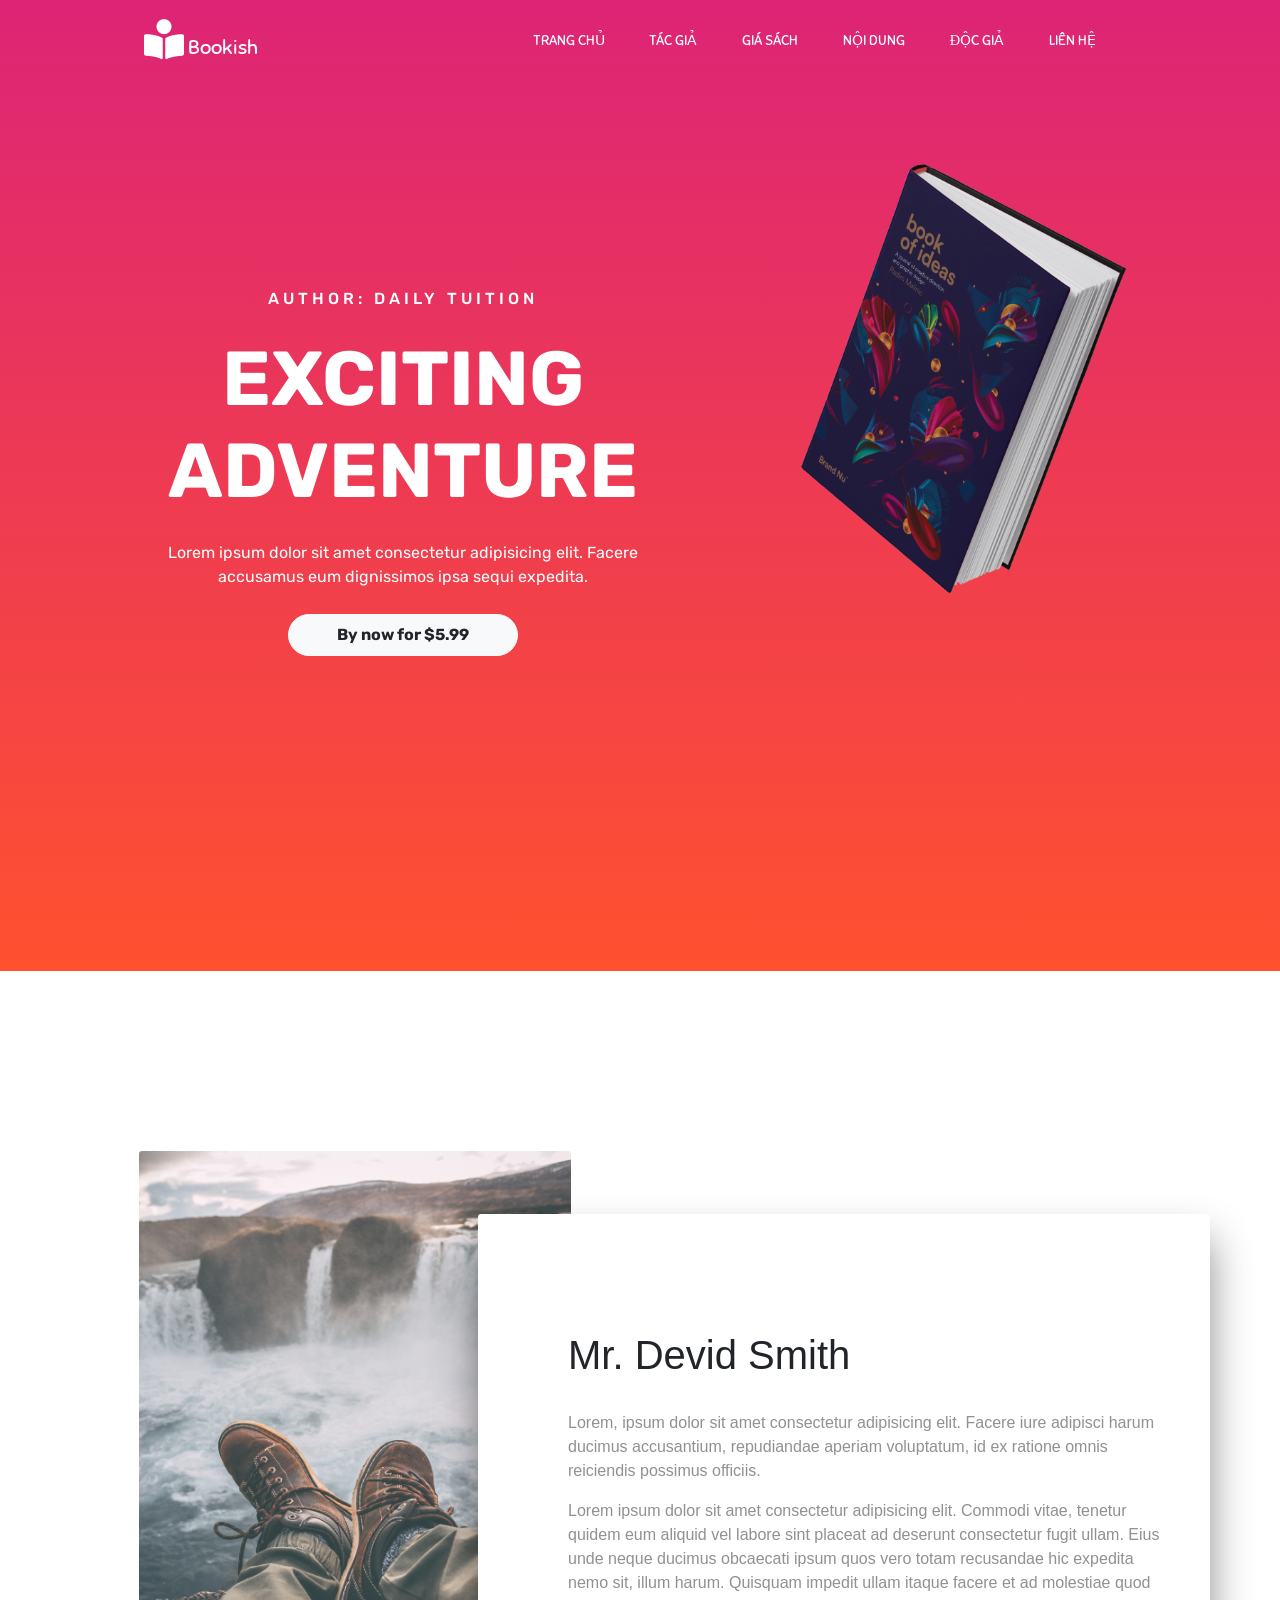
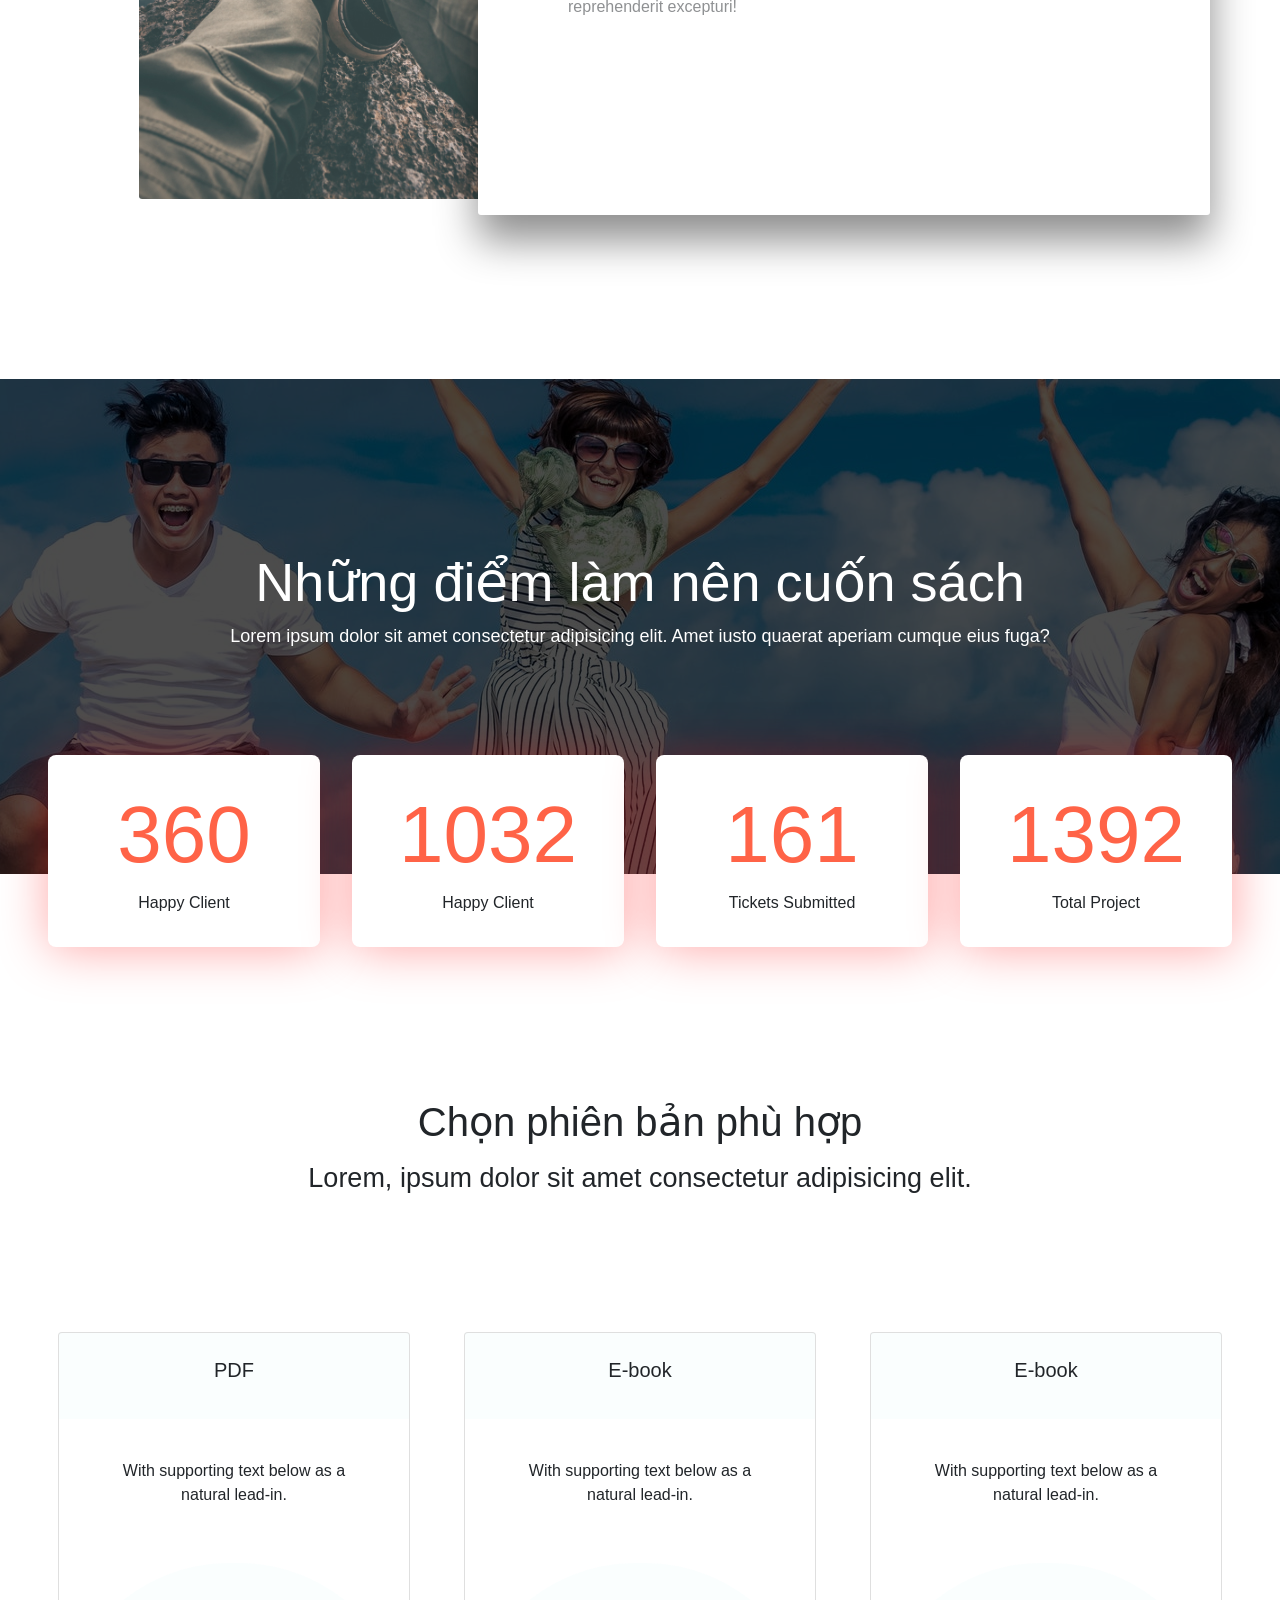
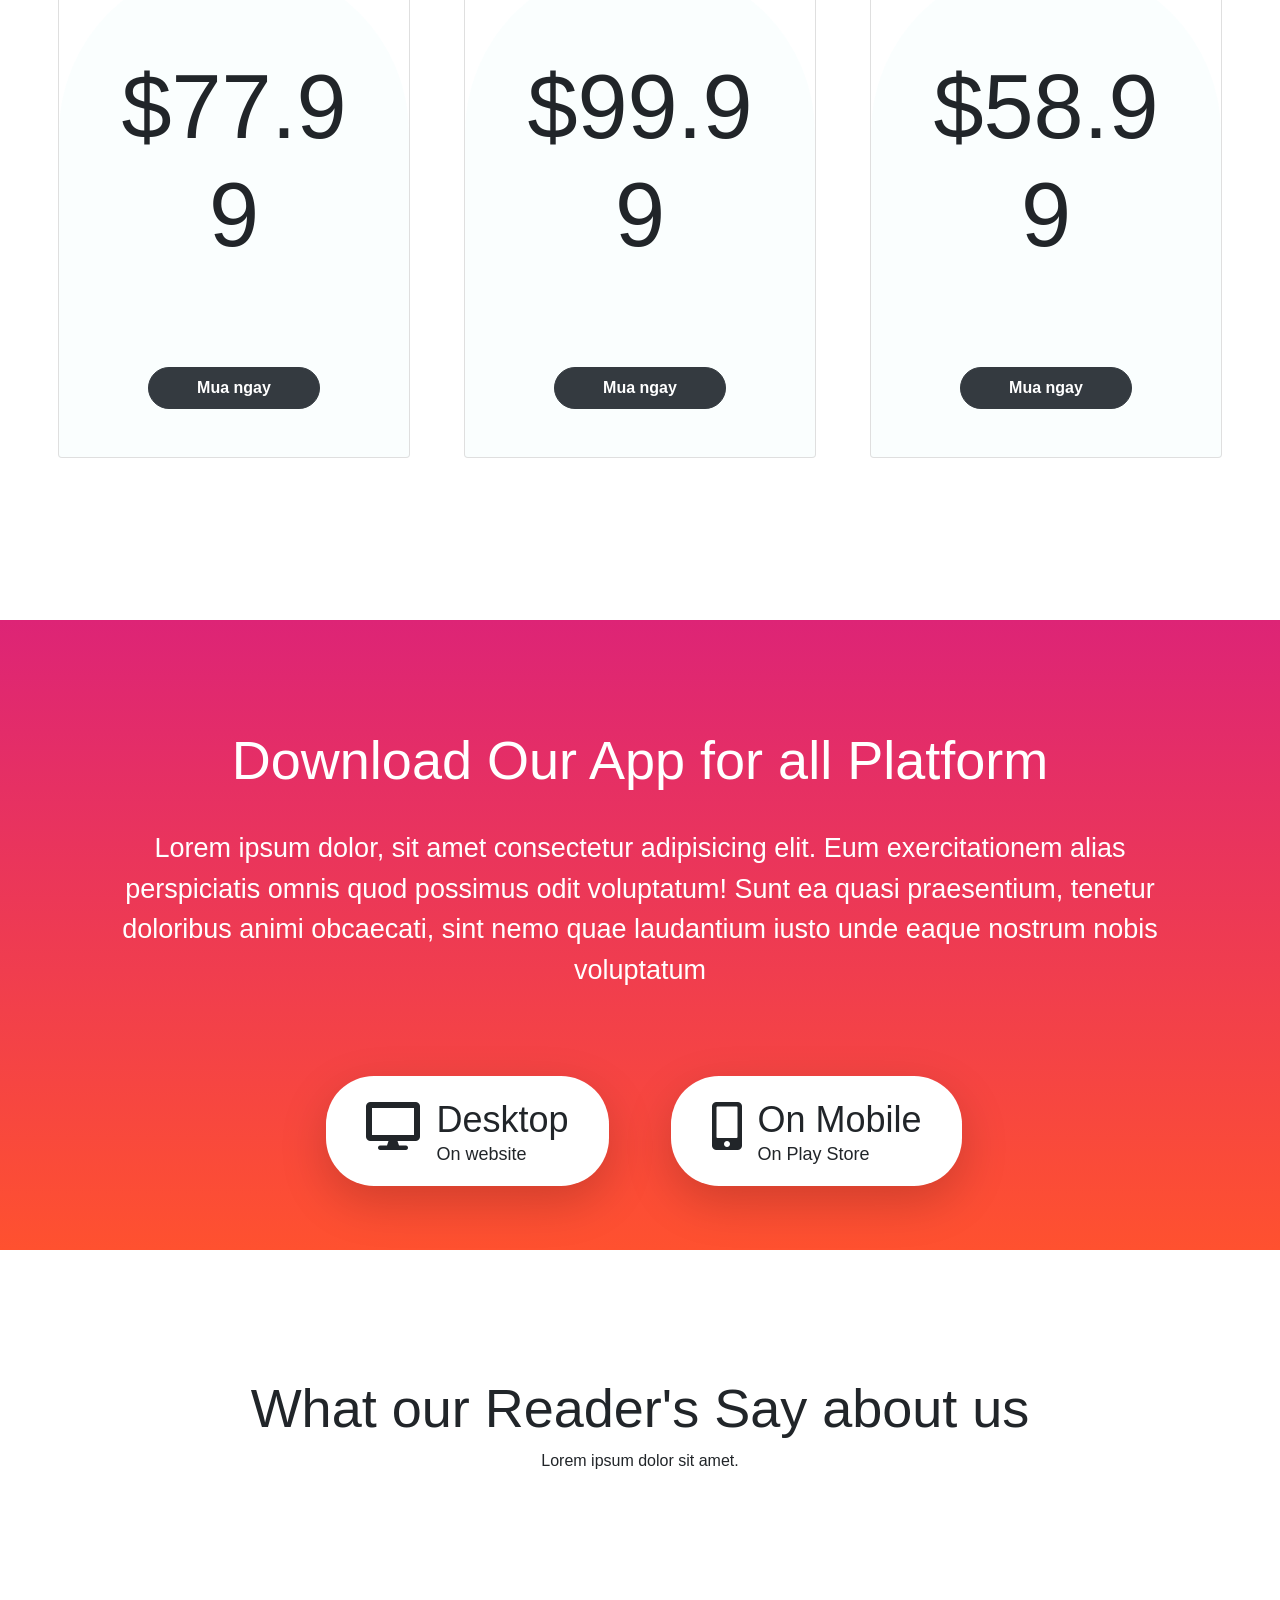
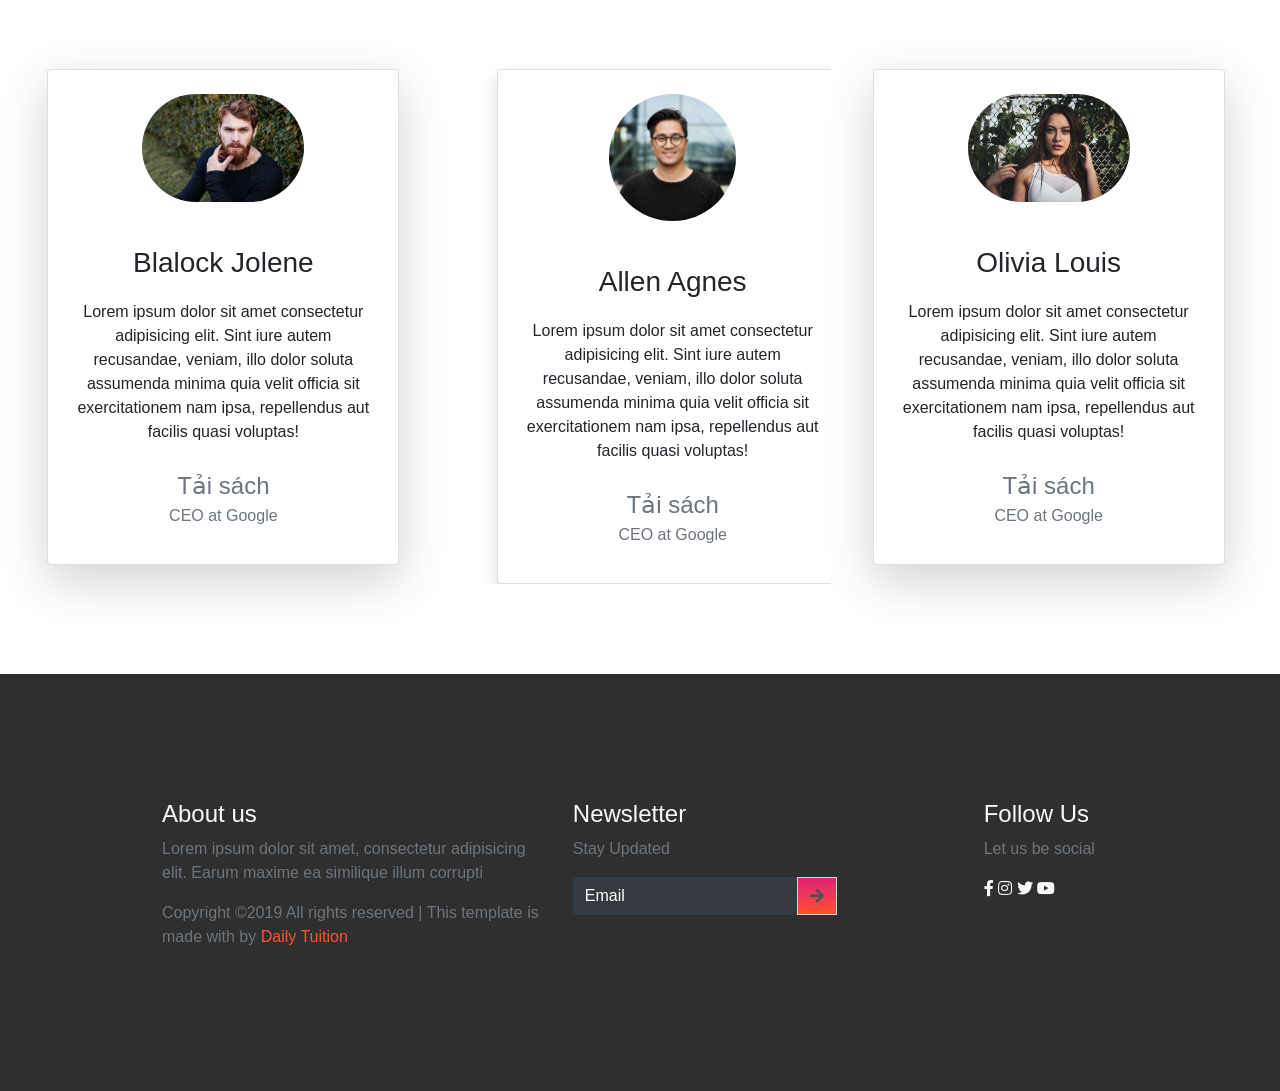
<file: bootstrap-demo/src/index.html>
<!DOCTYPE html>
<html lang="vi">
<head>
    <meta charset="UTF-8">
    <meta http-equiv="X-UA-Compatible" content="IE=edge">
    <meta name="viewport" content="width=device-width, initial-scale=1.0">
    <title>Bookish | Giới thiệu sách</title>

    <link rel="stylesheet" href="https://cdn.jsdelivr.net/npm/bootstrap@4.6.0/dist/css/bootstrap.min.css" integrity="sha384-B0vP5xmATw1+K9KRQjQERJvTumQW0nPEzvF6L/Z6nronJ3oUOFUFpCjEUQouq2+l" crossorigin="anonymous">

    <link rel="stylesheet" href="https://use.fontawesome.com/releases/v5.11.2/css/all.css">

    <link rel="stylesheet" href="../css/style.css">
    <link rel="stylesheet" href="../css/mobile.css">

    <script src="https://code.jquery.com/jquery-3.6.0.js"
  integrity="sha256-H+K7U5CnXl1h5ywQfKtSj8PCmoN9aaq30gDh27Xc0jk="
  crossorigin="anonymous"></script>

    <script src="https://cdn.jsdelivr.net/npm/bootstrap@4.6.0/dist/js/bootstrap.bundle.min.js" integrity="sha384-Piv4xVNRyMGpqkS2by6br4gNJ7DXjqk09RmUpJ8jgGtD7zP9yug3goQfGII0yAns" crossorigin="anonymous"></script>

    <script src="../js/main.js"></script>
</head>
<body>
    <header>
        <div class="container-fluid p-0">
            <nav class="navbar navbar-expand-lg">
                <a class="navbar-brand" href="#home"><i class="fas fa-book-reader fa-2x"></i>
                    Bookish
                </a>
                <button class="navbar-toggler" type="button" data-toggle="collapse" data-target="#navbarSupportedContent" aria-controls="navbarSupportedContent" aria-expanded="false" aria-label="Toggle navigation">
                    <i class="fas fa-align-right text-light"></i>
                </button>
            
                <div class="collapse navbar-collapse" id="navbarSupportedContent">
                    <div class="mr-auto"></div>
                <ul class="navbar-nav">
                    <li class="nav-item active">
                    <a class="nav-link" href="#home">TRANG CHỦ</a>
                    </li>
                    <li class="nav-item">
                    <a class="nav-link" href="#author">TÁC GIẢ</a>
                    </li>
                    <li class="nav-item">
                        <a class="nav-link" href="#prices">GIÁ SÁCH</a>
                    </li>
                    <li class="nav-item dropdown">
                    <a class="nav-link" href="#features" id="navbarDropdown" role="button" data-toggle="dropdown" aria-haspopup="true" aria-expanded="false">
                        NỘI DUNG
                    </a>
                    <div class="dropdown-menu" aria-labelledby="navbarDropdown">
                        <a class="dropdown-item" href="#features">Điểm nổi bật</a>
                        <a class="dropdown-item" href="#download">Tải sách</a>
                    </div>
                    </li>
                    <li class="nav-item">
                        <a class="nav-link" href="#readers-say">ĐỘC GIẢ</a>
                    </li>
                    <li class="nav-item">
                        <a class="nav-link" href="#footer">LIÊN HỆ</a>
                    </li>
                </ul>
                </div>
            </nav>
          </div>
          <div class="container text-center" id="home">
              <div class="row">
                  <div class="col-md-7 col-sm-12 text-white">
                      <h6>AUTHOR: DAILY TUITION</h6>
                      <h1>EXCITING ADVENTURE</h1>
                      <p>Lorem ipsum dolor sit amet consectetur adipisicing elit. Facere accusamus eum dignissimos ipsa sequi expedita.</p>
                      <button class="btn btn-light primary-btn px-5 py-2">
                        By now for $5.99
                      </button>
                  </div>
                  <div class="col-md-5 col-sm-12">
                      <img src="../assets/header-img.png" alt="Bìa sách Bookish">
                  </div>
              </div>
          </div>
    </header>

    <main>
        <section class="section-1" id="author">
            <div class="container text-center">
                <div class="row">
                    <div class="col-md-6 col-12">
                        <div>
                            <img src="../assets/pexels-photo-1904769.jpeg" width="100%" alt="Tác giả đang đọc sách" />
                        </div>
                    </div>
                    <div class="col-md-6 col-12">
                        <div class="panel">
                            <h1>Mr. Devid Smith</h1>
                            <p class="pt-4">Lorem, ipsum dolor sit amet consectetur adipisicing elit. Facere iure adipisci harum ducimus accusantium, repudiandae aperiam voluptatum, id ex ratione omnis reiciendis possimus officiis.</p>
                            <p>Lorem ipsum dolor sit amet consectetur adipisicing elit. Commodi vitae, tenetur quidem eum aliquid vel labore sint placeat ad deserunt consectetur fugit ullam. Eius unde neque ducimus obcaecati ipsum quos vero totam recusandae hic expedita nemo sit, illum harum. Quisquam impedit ullam itaque facere et ad molestiae quod reprehenderit excepturi!</p>
                        </div>
                    </div>
                </div>
            </div>
        </section>
        <section class="section-2 container-fluid p-0" id="features">
            <div class="cover">
                <div class="content text-center">
                        <h1>Những điểm làm nên cuốn sách</h1>
                    <p>Lorem ipsum dolor sit amet consectetur adipisicing elit. 
                        Amet iusto quaerat aperiam cumque eius fuga?
                    </p>
                </div>
            </div>
            <div class="container-fluid text-center">
                <div class="d-flex flex-wrap justify-content-center numbers">
                    <div class="rect">
                        <h1>2345</h1>
                        <p>Happy Client</p>
                    </div>
                    <div class="rect">
                        <h1>6784</h1>
                        <p>Happy Client</p>
                    </div>
                    <div class="rect">
                        <h1>1056</h1>
                        <p>Tickets Submitted</p>
                    </div>
                    <div class="rect">
                        <h1>9152</h1>
                        <p>Total Project</p>
                    </div>
                </div>
            </div>
            <div class="purchase text-center">
                <h1 id="prices">Chọn phiên bản phù hợp</h1>
                <p>Lorem, ipsum dolor sit amet consectetur adipisicing elit.</p>

                <div class="cards">
                    <div class="d-flex flex-row justify-content-center flex-wrap">
                        <div class="card">
                            <div class="card-body">
                                <div class="title">
                                    <h5 class="card-title">PDF</h5>
                                </div>
                                <p class="card-text">
                                    With supporting text below as a natural lead-in.
                                </p>
                                <div class="pricing">
                                    <h1>$77.99</h1>
                                    <a href="#download" class="btn btn-dark py-2 px-5 py-2 mb-5 primary-btn">Mua ngay</a>
                                </div>
                            </div>
                        </div>
                        <div class="card">
                            <div class="card-body">
                                <div class="title">
                                    <h5 class="card-title">E-book</h5>
                                </div>
                                <p class="card-text">
                                    With supporting text below as a natural lead-in.
                                </p>
                                <div class="pricing">
                                    <h1>$99.99</h1>
                                    <a href="#download" class="btn btn-dark py-2 px-5 py-2 mb-5 primary-btn">Mua ngay</a>
                                </div>
                            </div>

                        </div>
                    
                        <div class="card">
                            <div class="card-body">
                                <div class="title">
                                    <h5 class="card-title">E-book</h5>
                                </div>
                                <p class="card-text">
                                    With supporting text below as a natural lead-in.
                                </p>
                                <div class="pricing">
                                    <h1>$58.99</h1>
                                    <a href="#download" class="btn btn-dark py-2 px-5 py-2 mb-5 primary-btn">Mua ngay</a>
                                </div>
                            </div>
                        </div>
                    </div>
                </div>
            </div>
        </section>
        <section class="section-3 container-fluid p-0 text-center" id="download">
            <div class="row">
                <div class="col-md-12 col-sm-12">
                    <h1>Download Our App for all Platform</h1>
                    <p>Lorem ipsum dolor, sit amet consectetur adipisicing elit. Eum exercitationem alias perspiciatis omnis quod possimus odit voluptatum! Sunt ea quasi praesentium, tenetur doloribus animi obcaecati, sint nemo quae laudantium iusto unde eaque nostrum nobis voluptatum</p>
                </div>
            </div>
            <div class="platform row">
                <div class="col-md-6 col-sm-12 text-right">
                    <div class="desktop shadow-lg">
                        <div class="d-flex flex-row justify-content-center">
                            <i class="fas fa-desktop fa-3x py-2 pr-3"></i>
                            <div class="text-left">
                                <h3 class="pt-1 m-0">Desktop</h3>
                                <p class="p-0 m-0">On website</p>
                            </div>
                        </div>
                    </div>
                </div>
                <div class="col-md-6 col-sm-12 text-left">
                    <div class="desktop shadow-lg">
                        <div class="d-flex flex-row justify-content-center">
                            <i class="fas fa-mobile-alt fa-3x py-2 pr-3"></i>
                            <div class="text-left">
                                <h3 class="pt-1 m-0">On Mobile</h3>
                                <p class="p-0 m-0">On Play Store</p>
                            </div>
                        </div>
                    </div>
                </div>
            </div>
        </section>
        <section class="section-4">
            <div class="container text-center" id="readers-say">
                <h1>What our Reader's Say about us</h1>
                <p>Lorem ipsum dolor sit amet.</p>
            </div>
            <div class="team row">
                <div class="col-md-4 col-12 text-center">
                    <div class="card mr-2 d-inline-block shadow-lg">
                        <div class="card-img-top">
                            <img src="../assets/UI-face-3.jpg" alt="Độc giả Blalock Jolene" class="img-fluid p-4 border-radius">
                        </div>
                        <div class="card-body">
                            <h3 class="card-title">Blalock Jolene</h3>
                            <p class="card-text">
                                Lorem ipsum dolor sit amet consectetur adipisicing elit. Sint iure autem recusandae, veniam, illo dolor soluta assumenda minima quia velit officia sit exercitationem nam ipsa, repellendus aut facilis quasi voluptas!
                            </p>
                            <a href='#download' class="text-secondary text-decoration-none">
                                Tải sách
                            </a>
                            <p class="text-secondary">CEO at Google</p>
                        </div>
                    </div>
                </div>
                <div class="col-md-4 col-12 text-center">
                    <div id="carouselExampleSlidesOnly" class="carousel slide" data-ride="carousel">
                        <div class="carousel-inner">
                            <div class="carousel-item active">
                                <div class="card mr-2 d-inline-block shadow">
                                    <div class="card-img-top">
                                        <img src="../assets/UI-face-1.jpg" alt="Độc giả Allen Agnes" class="img-fluid w-50 p-4 border-radius">
                                    </div>
                                    <div class="card-body">
                                        <h3 class="card-title">Allen Agnes</h3>
                                        <p class="card-text">
                                            Lorem ipsum dolor sit amet consectetur adipisicing elit. Sint iure autem recusandae, veniam, illo dolor soluta assumenda minima quia velit officia sit exercitationem nam ipsa, repellendus aut facilis quasi voluptas!
                                        </p>
                                        <a href='#download' class="text-secondary text-decoration-none">
                                            Tải sách
                                        </a>
                                        <p class="text-secondary">CEO at Google</p>
                                    </div>
                                </div>
                            </div>
                            <div class="carousel-item">
                                <div class="card mr-2 d-inline-block shadow-lg">
                                    <div class="card-img-top">
                                        <img src="../assets/UI-face-2.jpg" alt="Độc giả Amiel Barbara" class="img-fluid w-50 p-4 border-radius">
                                    </div>
                                    <div class="card-body">
                                        <h3 class="card-title">Amiel Barbara</h3>
                                        <p class="card-text">
                                            Lorem ipsum dolor sit amet consectetur adipisicing elit. Sint iure autem recusandae, veniam, illo dolor soluta assumenda minima quia velit officia sit exercitationem nam ipsa, repellendus aut facilis quasi voluptas!
                                        </p>
                                        <a href='#download' class="text-secondary text-decoration-none">
                                            Tải sách
                                        </a>
                                        <p class="text-secondary">CEO at Google</p>
                                    </div>
                                </div>
                            </div>
                        </div>
                    </div>
                </div>
                <div class="col-md-4 col-12 text-center">
                    <div class="card mr-2 d-inline-block shadow-lg">
                        <div class="card-img-top">
                            <img src="../assets/UI-face-4.jpg" alt="Độc giả Olivia Louis" class="img-fluid p-4 border-radius">
                        </div>
                        <div class="card-body">
                            <h3 class="card-title">Olivia Louis</h3>
                            <p class="card-text">
                                Lorem ipsum dolor sit amet consectetur adipisicing elit. Sint iure autem recusandae, veniam, illo dolor soluta assumenda minima quia velit officia sit exercitationem nam ipsa, repellendus aut facilis quasi voluptas!
                            </p>
                            <a href='#download' class="text-secondary text-decoration-none">
                                Tải sách
                            </a>
                            <p class="text-secondary">CEO at Google</p>
                        </div>
                    </div>
                </div>
            </div>
        </section>
    </main>

    <footer id="footer">
        <div class="container-fluid p-0">
            <div class="row">
                <div class="col-md-5 col-sm-5">
                    <h4 class="text-light">About us</h4>
                    <p class="text-muted">Lorem ipsum dolor sit amet, consectetur adipisicing elit. Earum maxime ea similique illum corrupti</p>
                    <p class="text-muted">Copyright ©2019 All rights reserved | This template is made with by <span>Daily Tuition</span> </p>
                </div>
                <div class="col-md-5 col-sm-12">
                    <h4 class="text-light">Newsletter</h4>
                    <p class="text-muted">Stay Updated</p>
                    <form class="form-inline">
                        <div class="pl-0">
                            <div class="input-group">
                                <input type="text" class="form-control bg-dark text-white" placeholder="Email" >
                                <div class="input-group-prepend">
                                    <div class="input-group-text">
                                        <i class="fas fa-arrow-right"></i>
                                    </div>
                                </div>
                            </div>
                        </div>
                    </form>
                </div>
                <div class="col-md-2 col-sm-12">
                    <h4 class="text-light">Follow Us</h4>
                    <p class="text-muted">Let us be social</p>
                    <div class="text-light">
                        <i class="fab fa-facebook-f"></i>
                        <i class="fab fa-instagram"></i>
                        <i class="fab fa-twitter"></i>
                        <i class="fab fa-youtube"></i>
                    </div>
                </div>
            </div>
        </div>
    </footer>
</body>
</html>
</file>
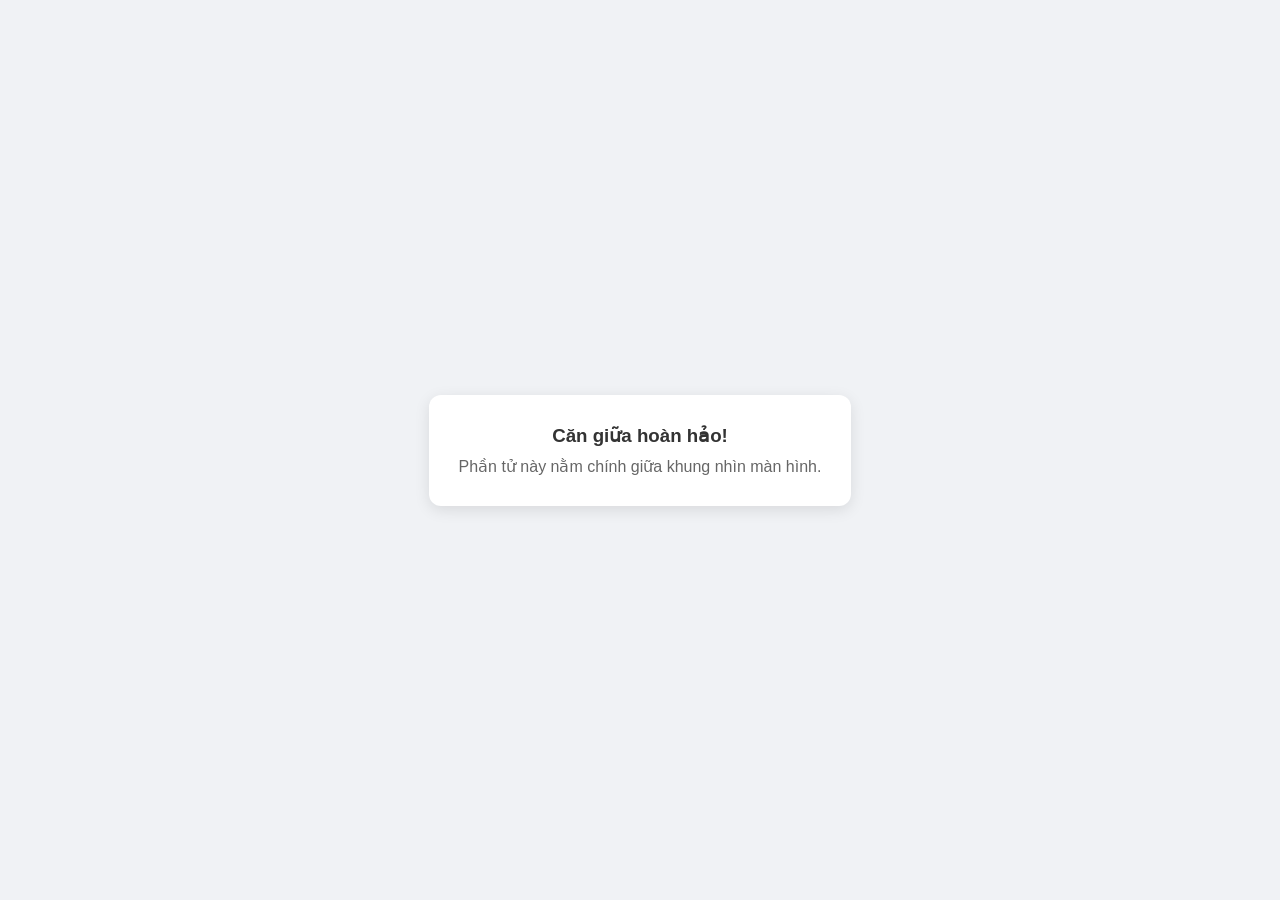
<file: flexbox.html>
<!DOCTYPE html>
<html lang="vi">
<head>
  <meta charset="UTF-8">
  <meta name="viewport" content="width=device-width, initial-scale=1.0">
  <title>Căn giữa với Flexbox</title>
  <style>
    * {
      margin: 0;
      padding: 0;
      box-sizing: border-box;
    }

    body {
      font-family: Arial, Helvetica, sans-serif;
    }

    .container {
      min-height: 100vh;
      display: flex;
      justify-content: center; /* Căn giữa theo trục ngang */
      align-items: center;     /* Căn giữa theo trục dọc */
      background-color: #f0f2f5;
    }

    .center-card {
      padding: 30px;
      background: #ffffff;
      border-radius: 12px;
      box-shadow: 0 4px 15px rgba(0,0,0,0.1);
      text-align: center;
    }

    .center-card h3 {
      margin-bottom: 10px;
      color: #333333;
    }

    .center-card p {
      color: #666666;
    }
  </style>
</head>
<body>

  <div class="container">
    <div class="center-card">
      <h3>Căn giữa hoàn hảo!</h3>
      <p>Phần tử này nằm chính giữa khung nhìn màn hình.</p>
    </div>
  </div>

</body>
</html>
</file>
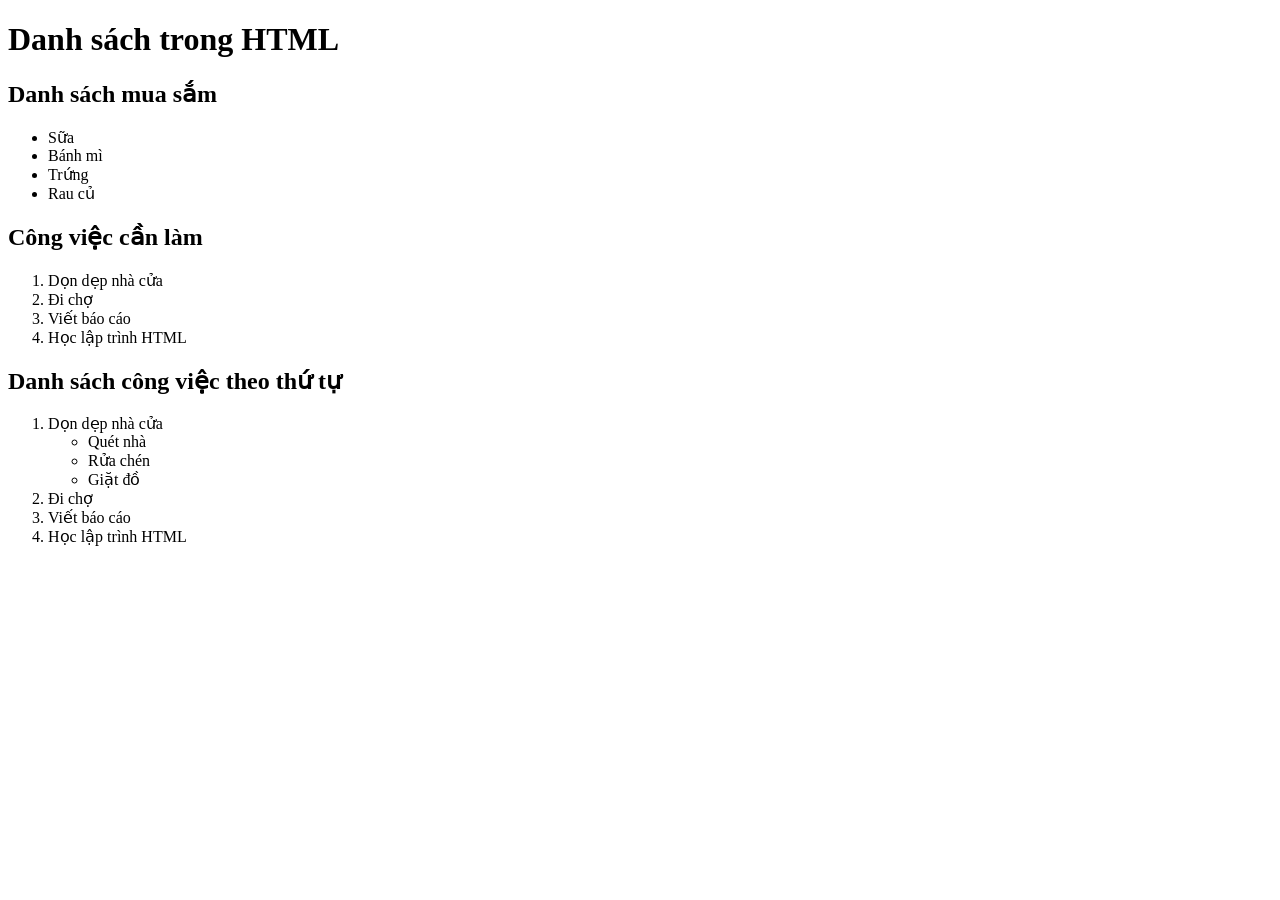
<file: test.html>
<!DOCTYPE html>
<html>
    <head>
        <meta charset="utf-8">
        <title>Danh sách trong HTML</title>
    </head>
    <body>
        <h1>Danh sách trong HTML</h1>

        <h2>Danh sách mua sắm</h2>
        <ul>
            <li>Sữa</li>
            <li>Bánh mì</li>
            <li>Trứng</li>
            <li>Rau củ</li>
        </ul>

        <h2>Công việc cần làm</h2>
        <ol>
            <li>Dọn dẹp nhà cửa</li>
            <li>Đi chợ</li>
            <li>Viết báo cáo</li>
            <li>Học lập trình HTML</li>
        </ol>

        <h2>Danh sách công việc theo thứ tự</h2>
        <ol>
            <li>Dọn dẹp nhà cửa
                <ul>
                    <li>Quét nhà</li>
                    <li>Rửa chén</li>
                    <li>Giặt đồ</li>
                </ul>
            </li>
            <li>Đi chợ</li>
            <li>Viết báo cáo</li>
            <li>Học lập trình HTML</li>
        </ol>
    </body>
</html>
</file>
<file: bootstrap-demo/css/style.css>
@import url("https://fonts.googleapis.com/css?family=Acme|Lobster|Patua+One|Rubik|Sniglet");

* {
    box-sizing: border-box;
}

:root {
    --bggradient: linear-gradient(to bottom, #dd2476, #ff512f);
    --sniglet-font: "sniglet", cursive;
    --Rubik: "Rubik", cursive;
    --Patua: "Patua One", cursive;
    --Lobster: "Lobster", cursive;
}

body {
    overflow-x: hidden;
}

header {
    background: var(--bggradient);
}

header a {
    font-family: var(--sniglet-font);
    color: white;
}

.navbar-brand {
    padding-left:  8rem;
}

.nav-item:last-child {
    padding-right:  10rem;
}
.nav-item {
    padding: 0.9rem;
}

.nav-link:hover {
    color: black
}

header a {
    font-size: 0.9em;
}

header .row .col-md-7 {
    padding: 22vmin 1vmin;
    padding-bottom: 35vmin;
}

header .row .col-md-5 {
    padding: 4.2vmin 1vmin;
}

header .row .col-md-5 img {
    width: 90%;
}

header .container .col-md-7 h6 {
    padding: 1vmin;
    letter-spacing: 4px;
}

header .container .col-md-7 {
    font-family: "Rubik", sans-serif;
}

header .container .col-md-7 h1 {
    padding: 0.1em 0em;
    font-size: 8.5vmin;
    font-weight: bold;
}

header .container .col-md-7 p {
    padding: 1vmin 5vmin
}

.primary-btn {
    border-radius: 30px;
    font-weight: bold;
}

/* Section 1 */

.section-1 {
    padding: 20vmin 0vmin;
}

.section-1 .row .col-md-6 img {
    opacity: 0.8;
    width: 80%;
    border-radius: 0.2em;
}

.section-1 .row .col-md-6:last-child {
    position: relative;
}

.section-1 .row .col-md-6 .panel {
    position: absolute;
    background: white;
    border-radius: 3px;
    text-align: left;
    box-shadow: 0px 25px 42px #00000073;
    z-index: 1;
    top: 7vmin;
    left: -18vmin;
    padding: 13vmin 5vmin 20vmin 10vmin;
}

.section-1 .row .col-md-6 .panel p {
    opacity: 0.5;
}

/* Section 2 */
.cover {
    width: 100%;
    height: 55vmin;
    background: url('../assets/pexels-photo-452738.jpeg');
    background-position: -24rem -19rem;
    background-size: 150%;
    position: relative;
}

.cover .content {
    width: 100%;
    height: 100%;
    padding-top: 19vmin;
    background: rgba(0, 0, 0, 0.7);
}

.cover .content > h1 {
    font-size: 6vmin;
    color: white
}

.cover .content > p {
    font-size: 2vmin;
    color: white
}

.numbers {
    margin-top: -15vmin;
}

.numbers .rect {
    position: relative;
    z-index: 1;
    background: white;
    width: 17rem;
    height: 12rem;
    padding-top: 3.5vmin;
    margin: 1rem;
    border-radius: 0.5em;
    box-shadow: 1px 2px 50px 0px rgba(255, 0, 0, 0.349);
}

.numbers .rect h1 {
    font-size: 5rem;
    color: tomato;
}

.purchase .cards .card {
    width: 22rem;
    margin: 3vmin 3vmin;
}

.purchase h1 {
    padding-top: 15vmin;
    padding-bottom: 0.1em;
}

.purchase p {
    font-size: 3vmin;
    padding-bottom: 10vmin;
}

.cards div {
    padding: 0;
    margin: 0;
}

.cards .title {
    background: rgba(208, 241, 241, 0.119);
    padding: 1.4em 2.5em;
    font-size: 2vmin;
}

.card .card-text {
    padding: 2.5rem 3rem;
    font-size: 1rem;
}

.card-body .pricing {
    background: rgba(208, 241, 241, 0.119);
    border-top-right-radius: 170px;
    border-top-left-radius: 170px;
}

.card-body .pricing h1 {
    font-size: 10vmin;
    padding: 1em 0.5em;
}

/* section 3 */

.section-3 {
    margin-top: 15vmin;
    height: 70vmin;
    background: var(--bggradient);
}

.section-3 .desktop {
    background: white;
    display: inline-block;
    border-radius: 3em;
    padding: 2vmin 4.5vmin;
    margin: 1em;
}

.section-3 .col-md-12 h1 {
    padding: 2em 0 0.5em 0;
    color: white;
    font-size: 6vmin;
}

.section-3 .col-md-12 p {
    padding: 0 4em;
    padding-bottom: 2em;
    font-size: 3vmin;
    color: white;
}

.section-3 .desktop h3 {
    font-size: 4vmin;
}

.section-3 .desktop p {
    font-size: 2vmin;
}

/* Section 4 */
.section-4 .container h1 {
    font-size: 6vmin;
    padding-top: 14vmin;
}

.section-4 .team {
    padding: 10vmin 4vmin;
}

.section-4 .card {
    width: 22em;
    margin-top: 10vmin;
}

.section-4 .card .card-text {
    padding: 0.5em;
}

.section-4 .card-body a {
    font-size: 1.5em;
}

.section-4 .carousel-item {
    padding-left: 3rem;
}

.border-radius {
    border-radius: 340px;
    width: 60%;
}

footer {
    background: rgba(0, 0, 0, 0.815);
    padding: 14vmin 18vmin;
}

footer p span {
    color: #ff512f
}

footer input {
    border: none !important;
}

footer input::placeholder {
    color: white !important;
}

footer .input-group .input-group-text {
    background:  var(--bggradient);
}

footer .column i {
    color: #dd2476;
}

footer .column i {
    padding: 0 0.5em;
}

.sticky {
    position: fixed;
    top: 0;
    width: 100%;
    background: rgba(0, 0, 0, 0.815);
    z-index: 9999;
    transition: all 1.5s ease;
}
</file>
<file: bootstrap-demo/css/mobile.css>
@media only screen and (max-width: 768px) {
    .navbar-brand {
        padding-left: 1rem;
    }

    .section-1 .row .col-md-6 .panel {
        position: initial;
        width: initial;
        height: initial;
    }

    .section-1 .cover {
        background-position: -25vmin -10vmin;
    }

    .numbers .rect {
        width: 10rem;
        height: 8rem;
    }

    .numbers .rect h1 {
        font-size: 2rem;
    }

    .section-3 {
        height: inherit;
        padding: 10vmin !important;
    }

    .section-3 .row h1 {
        padding: 10vmin !important;
    }

    .section-3 .platform .col-md-6 {
        text-align: center !important;
    }

    .section-3 .desktop i {
        font-size: 8vmin;
    }

    .section-4 .carousel-item {
        padding-left: 0.6rem;
    }

    footer .row .col-md-2 {
        margin-top: 8vmin;
    }
}

@media only screen and (max-width: 375px) {
    .section-4 .card {
        width: 18em;
    }
}

@media only screen and (max-width: 320px) {
    .section-4 .carousel-inner {
        margin-left: -4vmin;
    }
}
</file>
